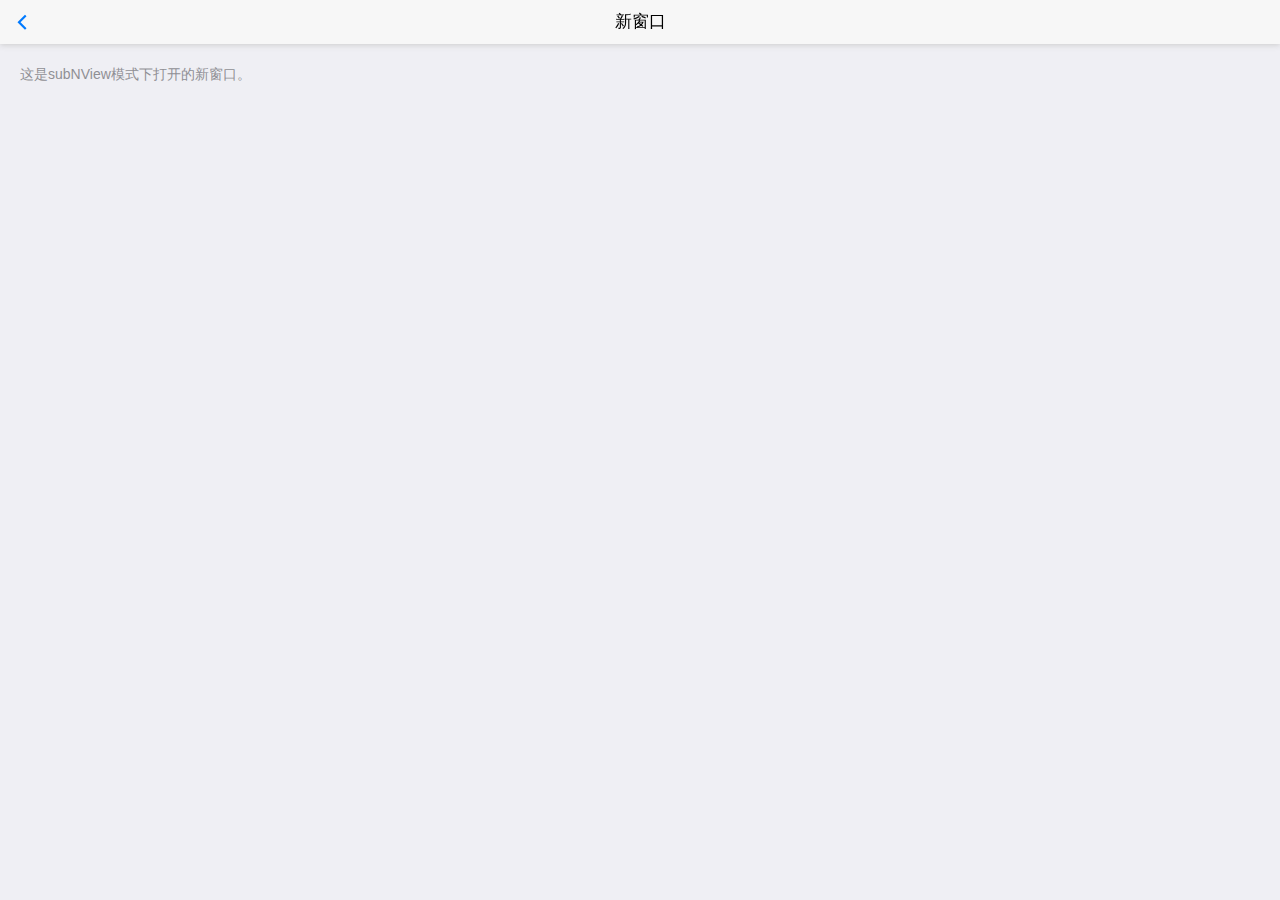
<file: html/new-webview.html>
<!DOCTYPE html>
<html>
	<head>
		<meta charset="UTF-8">
		<meta name="viewport" content="width=device-width,initial-scale=1,minimum-scale=1,maximum-scale=1,user-scalable=no" />
		<title>new webview</title>
		<script src="../js/mui.min.js"></script>
		<script type="text/javascript" src="../js/common.js" ></script>
		<link href="../css/mui.min.css" rel="stylesheet" />
	</head>
	<body>
		<header class="mui-bar mui-bar-nav">
			<a class=" mui-icon mui-icon-left-nav mui-pull-left" onclick="back()"></a>
			<h1 class="mui-title">新窗口</h1>
		</header>
		<div class="mui-content">
			<p style="margin-top:20px;margin-left: 20px;">这是subNView模式下打开的新窗口。</p>
		</div>
		
		<script>
			mui.init();
		</script>
	</body>
</html>
</file>
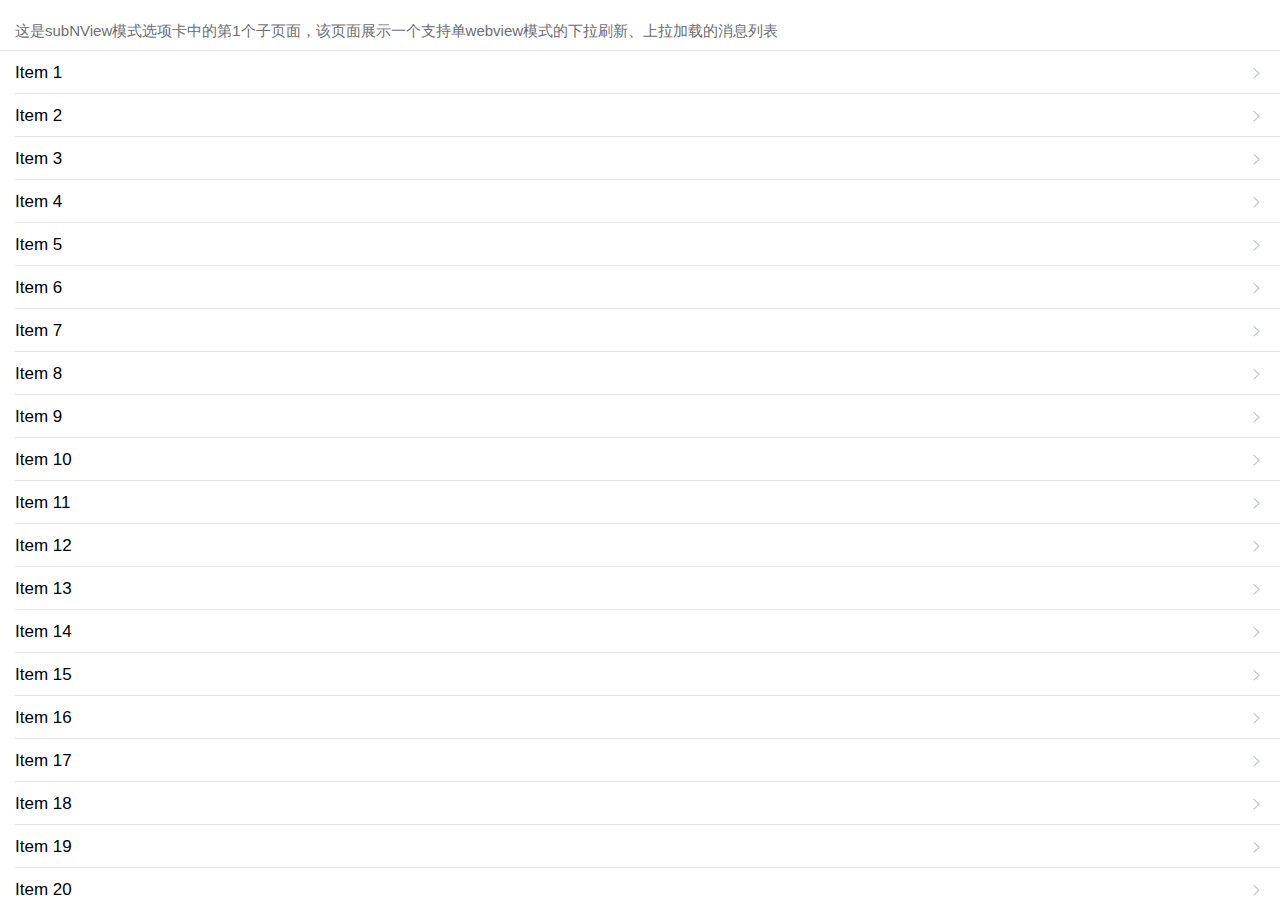
<file: html/tab-webview-subpage-chat.html>
<!DOCTYPE html>
<html>

	<head>
		<meta charset="utf-8">
		<title>Hello MUI</title>
		<meta name="viewport" content="width=device-width, initial-scale=1,maximum-scale=1,user-scalable=no">
		<meta name="apple-mobile-web-app-capable" content="yes">
		<meta name="apple-mobile-web-app-status-bar-style" content="black">
		<link rel="stylesheet" href="../css/mui.min.css">
		<style>
			html,
			body {
				background-color: #efeff4;
			}
			
			.title {
				padding: 20px 15px 10px;
				color: #6d6d72;
				font-size: 15px;
				background-color: #fff;
			}
		</style>
	</head>

	<body>
		<div id="pullrefresh" class="mui-content mui-scroll-wrapper">
			<div class="mui-scroll">
				<div class="title">
					这是subNView模式选项卡中的第1个子页面，该页面展示一个支持单webview模式的下拉刷新、上拉加载的消息列表
				</div>
				<ul class="mui-table-view mui-table-view-chevron">
					<li class="mui-table-view-cell">
						<a href="" class="mui-navigate-right">Item 1</a>
					</li>
					<li class="mui-table-view-cell">
						<a href="" class="mui-navigate-right">Item 2</a>
					</li>
					<li class="mui-table-view-cell">
						<a href="" class="mui-navigate-right">Item 3</a>
					</li>
					<li class="mui-table-view-cell">
						<a href="" class="mui-navigate-right">Item 4</a>
					</li>
					<li class="mui-table-view-cell">
						<a href="" class="mui-navigate-right">Item 5</a>
					</li>
					<li class="mui-table-view-cell">
						<a href="" class="mui-navigate-right">Item 6</a>
					</li>
					<li class="mui-table-view-cell">
						<a href="" class="mui-navigate-right">Item 7</a>
					</li>
					<li class="mui-table-view-cell">
						<a href="" class="mui-navigate-right">Item 8</a>
					</li>
					<li class="mui-table-view-cell">
						<a href="" class="mui-navigate-right">Item 9</a>
					</li>
					<li class="mui-table-view-cell">
						<a href="" class="mui-navigate-right">Item 10</a>
					</li>
					<li class="mui-table-view-cell">
						<a href="" class="mui-navigate-right">Item 11</a>
					</li>
					<li class="mui-table-view-cell">
						<a href="" class="mui-navigate-right">Item 12</a>
					</li>
					<li class="mui-table-view-cell">
						<a href="" class="mui-navigate-right">Item 13</a>
					</li>
					<li class="mui-table-view-cell">
						<a href="" class="mui-navigate-right">Item 14</a>
					</li>
					<li class="mui-table-view-cell">
						<a href="" class="mui-navigate-right">Item 15</a>
					</li>
					<li class="mui-table-view-cell">
						<a href="" class="mui-navigate-right">Item 16</a>
					</li>
					<li class="mui-table-view-cell">
						<a href="" class="mui-navigate-right">Item 17</a>
					</li>
					<li class="mui-table-view-cell">
						<a href="" class="mui-navigate-right">Item 18</a>
					</li>
					<li class="mui-table-view-cell">
						<a href="" class="mui-navigate-right">Item 19</a>
					</li>
					<li class="mui-table-view-cell">
						<a href="" class="mui-navigate-right">Item 20</a>
					</li>
				</ul>
			</div>
		</div>
		<script src="../js/mui.min.js"></script>
		<script>
			mui.init({
				swipeBack: false,
				pullRefresh: {
					container: '#pullrefresh',
					down: {
						style:'circle',
						callback: pulldownRefresh
					},
					up: {
						contentrefresh: '正在加载...',
						callback: pullupRefresh
					}
				}
			});
			/**
			 * 下拉刷新具体业务实现
			 */
			function pulldownRefresh() {
				setTimeout(function() {
					var table = document.body.querySelector('.mui-table-view');
					var cells = document.body.querySelectorAll('.mui-table-view-cell');
					for(var i = cells.length, len = i + 3; i < len; i++) {
						var li = document.createElement('li');
						li.className = 'mui-table-view-cell';
						li.innerHTML = '<a class="mui-navigate-right">Item ' + (i + 1) + '</a>';
						//下拉刷新，新纪录插到最前面；
						table.insertBefore(li, table.firstChild);
					}
					mui('#pullrefresh').pullRefresh().endPulldownToRefresh(); //refresh completed
					mui.toast('下拉刷新成功');
				}, 1000);
			}
			var count = 0;
			/**
			 * 上拉加载具体业务实现
			 */
			function pullupRefresh() {
				setTimeout(function() {
					mui('#pullrefresh').pullRefresh().endPullupToRefresh((++count > 2)); //参数为true代表没有更多数据了。
					var table = document.body.querySelector('.mui-table-view');
					var cells = document.body.querySelectorAll('.mui-table-view-cell');
					for(var i = cells.length, len = i + 20; i < len; i++) {
						var li = document.createElement('li');
						li.className = 'mui-table-view-cell';
						li.innerHTML = '<a class="mui-navigate-right">Item ' + (i + 1) + '</a>';
						table.appendChild(li);
					}
				}, 1000);
			}
		</script>
	</body>

</html>
</file>
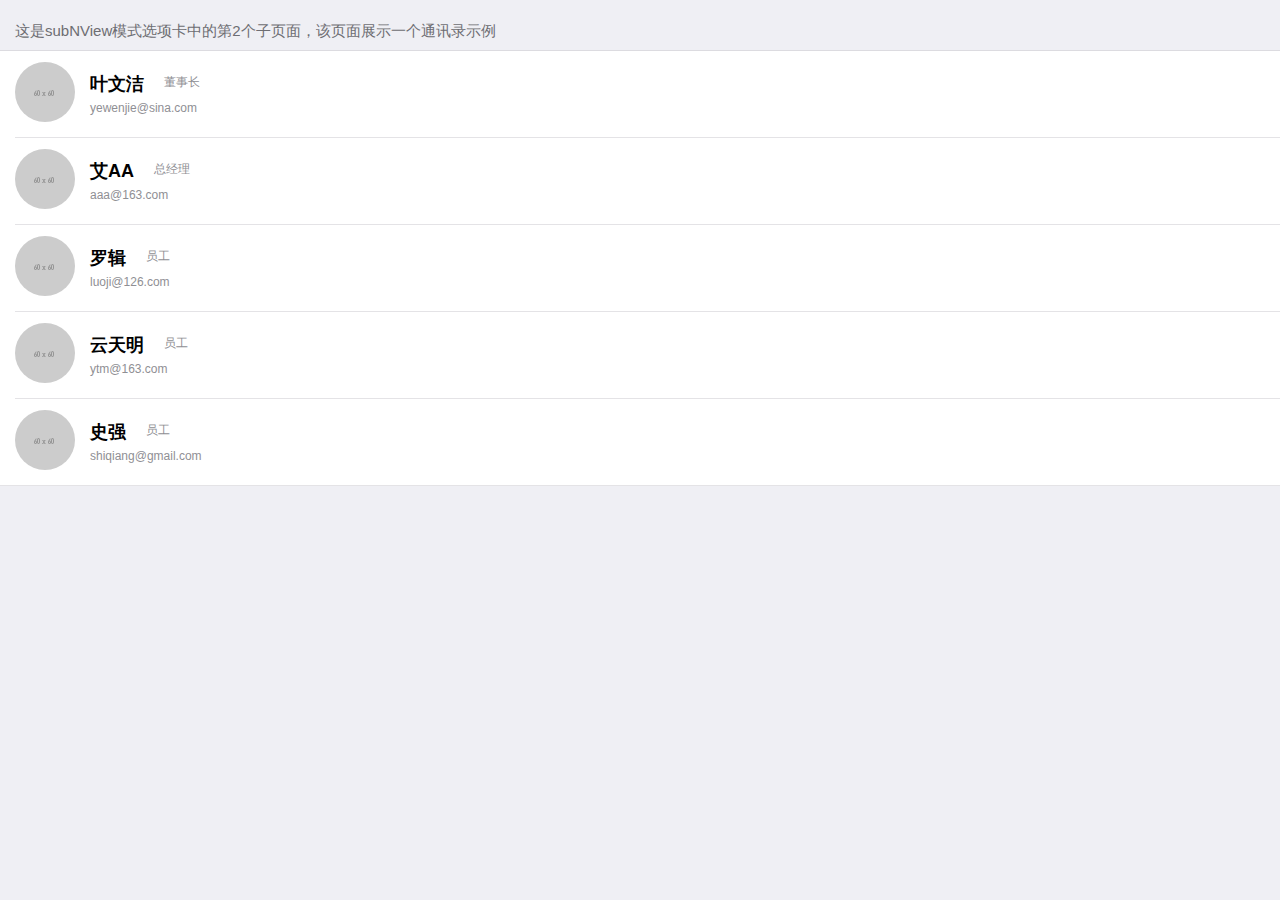
<file: html/tab-webview-subpage-contact.html>
<!DOCTYPE html>
<html>

	<head>
		<meta charset="utf-8">
		<title>Hello MUI</title>
		<meta name="viewport" content="width=device-width, initial-scale=1,maximum-scale=1,user-scalable=no">
		<meta name="apple-mobile-web-app-capable" content="yes">
		<meta name="apple-mobile-web-app-status-bar-style" content="black">

		<link rel="stylesheet" href="../css/mui.min.css">
		<style>
			html,body {
				background-color: #efeff4;
			}
			.title{
				margin: 20px 15px 10px;
				color: #6d6d72;
				font-size: 15px;
			}
			 .oa-contact-cell.mui-table .mui-table-cell {
				padding: 11px 0;
				vertical-align: middle;
			}
			
			.oa-contact-cell {
				position: relative;
				margin: -11px 0;
			}
	
			.oa-contact-avatar {
				width: 75px;
			}
			.oa-contact-avatar img {
				border-radius: 50%;
			}
			.oa-contact-content {
				width: 100%;
			}
			.oa-contact-name {
				margin-right: 20px;
			}
			.oa-contact-name, oa-contact-position {
				float: left;
			}
		</style>
	</head>

	<body>
		<div class="mui-content">
			<div class="title">
				这是subNView模式选项卡中的第2个子页面，该页面展示一个通讯录示例
			</div>

			<ul class="mui-table-view mui-table-view-striped mui-table-view-condensed">
				<li class="mui-table-view-cell">
					<div class="mui-slider-cell">
						<div class="oa-contact-cell mui-table">
							<div class="oa-contact-avatar mui-table-cell">
								<img src="../images/60x60.gif" />
							</div>
							<div class="oa-contact-content mui-table-cell">
								<div class="mui-clearfix">
									<h4 class="oa-contact-name">叶文洁</h4>
									<span class="oa-contact-position mui-h6">董事长</span>
								</div>
								<p class="oa-contact-email mui-h6">
									yewenjie@sina.com
								</p>
							</div>
						</div>
					</div>
				</li>
				<li class="mui-table-view-cell">
					<div class="mui-slider-cell">
						<div class="oa-contact-cell mui-table">
							<div class="oa-contact-avatar mui-table-cell">
								<img src="../images/60x60.gif" />
							</div>
							<div class="oa-contact-content mui-table-cell">
								<div class="mui-clearfix">
									<h4 class="oa-contact-name">艾AA</h4>
									<span class="oa-contact-position mui-h6">总经理</span>
								</div>
								<p class="oa-contact-email mui-h6">
									aaa@163.com
								</p>
							</div>
						</div>
					</div>
				</li>
				<li class="mui-table-view-cell">
					<div class="mui-slider-cell">
						<div class="oa-contact-cell mui-table">
							<div class="oa-contact-avatar mui-table-cell">
								<img src="../images/60x60.gif" />
							</div>
							<div class="oa-contact-content mui-table-cell">
								<div class="mui-clearfix">
									<h4 class="oa-contact-name">罗辑</h4>
									<span class="oa-contact-position mui-h6">员工</span>
								</div>
								<p class="oa-contact-email mui-h6">
									luoji@126.com
								</p>
							</div>
						</div>
					</div>
				</li>
				<li class="mui-table-view-cell">
					<div class="mui-slider-cell">
						<div class="oa-contact-cell mui-table">
							<div class="oa-contact-avatar mui-table-cell">
								<img src="../images/60x60.gif" />
							</div>
							<div class="oa-contact-content mui-table-cell">
								<div class="mui-clearfix">
									<h4 class="oa-contact-name">云天明</h4>
									<span class="oa-contact-position mui-h6">员工</span>
								</div>
								<p class="oa-contact-email mui-h6">
									ytm@163.com
								</p>
							</div>
						</div>
					</div>
				</li>
				<li class="mui-table-view-cell">
					<div class="mui-slider-cell">
						<div class="oa-contact-cell mui-table">
							<div class="oa-contact-avatar mui-table-cell">
								<img src="../images/60x60.gif" />
							</div>
							<div class="oa-contact-content mui-table-cell">
								<div class="mui-clearfix">
									<h4 class="oa-contact-name">史强</h4>
									<span class="oa-contact-position mui-h6">员工</span>
								</div>
								<p class="oa-contact-email mui-h6">
									shiqiang@gmail.com
								</p>
							</div>
						</div>
					</div>
				</li>
			</ul>
		</div>
	</body>
	<script src="../js/mui.min.js"></script>
	<script>
		mui.init({
			swipeBack:true //启用右滑关闭功能
		});
	</script>
</html>
</file>
